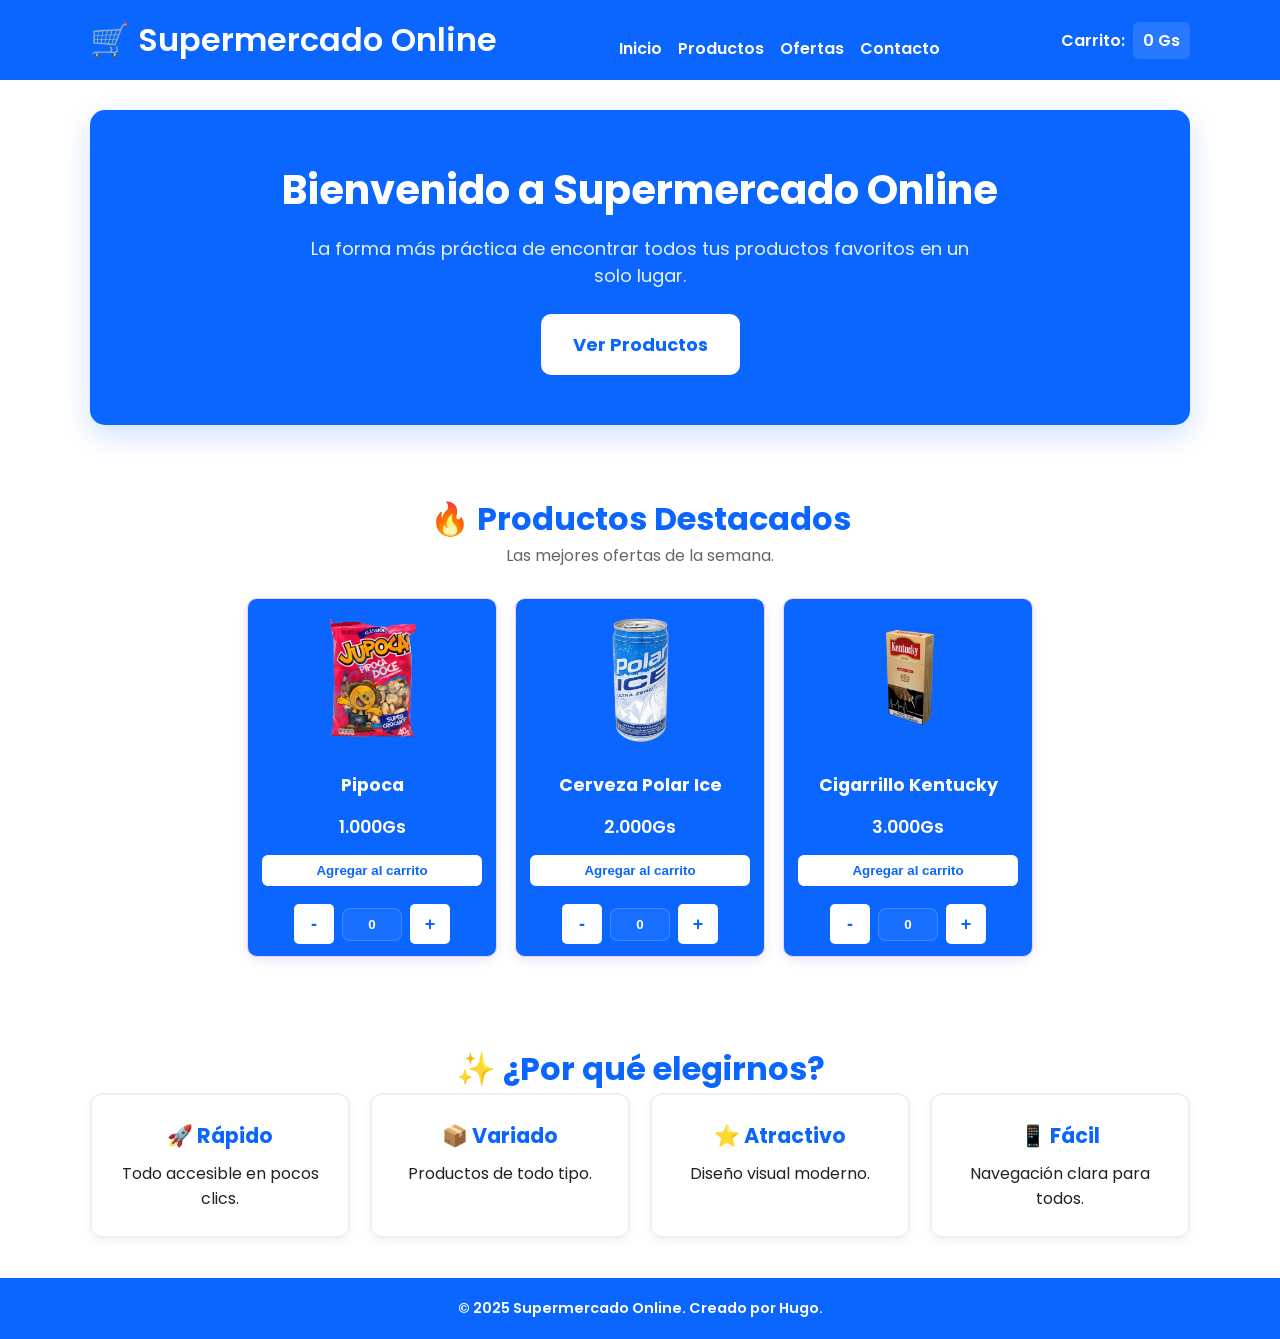
<file: index.html>
<!DOCTYPE html>
<html lang="es">
<head>
    <meta charset="UTF-8" />
    <meta name="viewport" content="width=device-width, initial-scale=1.0" />
    <title>Inicio - Supermercado Online</title>
    <link rel="stylesheet" href="style/main.css" />
    <link href="https://fonts.googleapis.com/css2?family=Poppins:wght@400;600&display=swap" rel="stylesheet">
    <style>
        /* ESTILOS GLOBALES */
        :root { --azul: #0a66ff; --blanco: #ffffff; --gris-oscuro: #222; --verde: #28a745; --rojo: #dc3545; }
        body { background: #ffffff; font-family: 'Poppins', sans-serif; color:#222; padding:0; margin:0; }
        .container { width:95%; max-width:1100px; margin:0 auto; }

        /* HEADER */
        .header { background: var(--azul); color: var(--blanco); }
        .header .container { display:flex; align-items:center; justify-content:space-between; gap:1rem; }
        .nav { display:flex; gap:1rem; align-items:center; }
        .nav a { color: var(--blanco); text-decoration:none; font-weight:600; }
        
        /* CARRITO */
        .cart-summary { color: var(--blanco); font-weight:600; display:flex; gap:.5rem; align-items:center; position:relative; cursor:default; }
        .cart-summary .total { background:rgba(255,255,255,0.12); padding:6px 10px; border-radius:6px; }
        .cart-dropdown {
            position:absolute; right:0; top:calc(100% + 10px); width:340px; max-height:400px; overflow:auto;
            background:#ffffff; color:var(--gris-oscuro); border:2px solid var(--azul); border-radius:10px;
            box-shadow:0 10px 30px rgba(10,102,255,0.12); padding:10px; display:none; z-index:1200;
        }
        .cart-summary.open .cart-dropdown { display:block; }
        .cart-items { list-style:none; margin:0; padding:0; display:flex; flex-direction:column; gap:10px; margin-bottom: 15px; }
        .cart-item { display:flex; gap:10px; align-items:center; }
        .cart-item img { width:56px; height:56px; object-fit:cover; border-radius:8px; border:1px solid #eee; }
        .cart-item .meta { flex:1; }
        .cart-item .meta .name { font-weight:700; color:var(--gris-oscuro); margin-bottom:4px; }
        .cart-item .meta .qty-sub { font-size:13px; color:#444; display:flex; justify-content:space-between; gap:8px; }
        .cart-item .remove { background:transparent; border:none; color:var(--rojo); font-weight:700; cursor:pointer; }
        .cart-footer { margin-top:8px; border-top:1px dashed #ddd; padding-top:12px; display:flex; flex-direction: column; gap:10px; }
        .cart-total-row { display: flex; justify-content: space-between; align-items: center; font-size: 1.1rem; }
        .cart-actions { display: flex; gap: 10px; width: 100%; }
        .cart-actions button { flex: 1; border:none; padding:10px 12px; border-radius:8px; cursor:pointer; font-weight:700; color: #fff; transition: opacity 0.2s; }
        .cart-actions button:hover { opacity: 0.9; }
        #checkout-btn { background-color: var(--verde); }
        #clear-cart { background-color: var(--rojo); }

        /* HERO & HOME */
        .hero-section { padding: 30px 0; text-align: center; }
        .hero-box {
            background: var(--azul); padding: 50px 20px; border-radius: 15px; color: var(--blanco);
            box-shadow: 0 10px 30px rgba(10,102,255,0.2);
        }
        .hero-box h2 { font-size: 2.5rem; margin-bottom: 15px; margin-top:0; }
        .cta-button {
            display: inline-block; background: var(--blanco); padding: 15px 30px; color: var(--azul);
            font-size: 18px; font-weight: 700; border: 2px solid var(--blanco); border-radius: 10px;
            margin-top: 25px; cursor: pointer; transition: 0.2s ease; text-decoration: none;
        }
        .cta-button:hover { transform: scale(1.05); }

        /* PRODUCTOS */
        .section-title { text-align: center; color: var(--azul); margin-top: 40px; font-size: 2rem; }
        .promo-subtitle { text-align: center; color: #666; margin-bottom: 30px; }
        .grid-productos { 
            display:grid; gap:18px; grid-template-columns: repeat(auto-fit, minmax(220px, 250px)); 
            justify-content: center; align-items: stretch; margin-bottom: 40px;
        }
        .producto {
            background: var(--azul) !important; color: var(--blanco) !important; border-radius:10px;
            padding:12px; display:flex; flex-direction:column; align-items:center; gap:8px; height: 100%; box-sizing: border-box;
        }
        .producto img { width: 100%; height: 140px; object-fit: contain; filter: none; margin-bottom: 5px; }
        .producto h3 { color: var(--blanco); margin:0; text-align:center; font-size: 1.1rem; min-height: 42px; display: flex; align-items: center; justify-content: center; }
        .producto p { color: var(--blanco); font-weight:600; font-size: 1.1rem; margin-bottom: 5px; }
        .producto button.add-to-cart {
            margin-top: auto; padding:8px 12px; background: var(--blanco); color: var(--azul);
            border:2px solid var(--azul); border-radius:8px; cursor:pointer; font-weight:700; width: 100%; transition: transform .12s;
        }
        .producto button.add-to-cart:hover { transform: scale(1.06); }
        .producto .controls { margin-top:8px; display:flex; gap:8px; align-items:center; justify-content: center; width: 100%; }
        .qty-btn {
            padding:6px; background-color: #ffffff !important; color: var(--azul) !important; border:2px solid var(--azul);
            border-radius:8px; cursor:pointer; font-weight:700; font-size:18px; width:40px; height:40px; display:inline-flex; align-items:center; justify-content:center;
        }
        .qty-input { width:60px; padding:8px; border-radius:8px; border:1px solid rgba(255,255,255,0.18); text-align:center; background: rgba(255,255,255,0.06); color: var(--blanco); font-weight: bold; }
        input[type=number]::-webkit-outer-spin-button, input[type=number]::-webkit-inner-spin-button { -webkit-appearance: none; margin: 0; }
        input[type=number] { -moz-appearance: textfield; }

        /* BENEFICIOS */
        .benefit-cards { display: grid; grid-template-columns: repeat(auto-fit, minmax(230px, 1fr)); gap: 20px; }
        .card-benefit {
            background: #ffffff; padding: 25px; border-radius: 12px; border: 2px solid #eef2f7;
            box-shadow: 0 4px 10px rgba(0,0,0,0.05); text-align: center; transition: transform 0.2s;
        }
        .card-benefit:hover { transform: translateY(-5px); border-color: var(--azul); }
        .card-benefit h3 { color: var(--azul); margin-bottom: 10px; font-size: 1.3rem; }

        /* FOOTER CORREGIDO */
        .footer { 
            background: var(--azul) !important; /* Forzar fondo azul */
            padding: 20px 0; 
            margin-top: 40px; 
            text-align: center; 
        }
        .footer p { 
            color: var(--blanco) !important; /* Texto blanco */
            margin: 0; 
            font-weight: 600;
        }

        #cart-total.flash { transform: scale(1.04); transition: transform .14s ease; }
        
        /* =========================================
           VERSION MÓVIL (RESPONSIVE)
           ========================================= */
        @media (max-width: 768px) {
            /* 1. HEADER: Que se apile verticalmente */
            .header .container {
                flex-direction: column;
                gap: 15px;
                padding-bottom: 10px;
            }
            
            /* 2. MENÚ: Botones más grandes y centrados */
            .nav {
                flex-wrap: wrap;
                justify-content: center;
                gap: 10px;
                width: 100%;
            }
            .nav a {
                background: rgba(255,255,255,0.1);
                padding: 8px 12px;
                border-radius: 6px;
                font-size: 14px;
            }

            /* 3. CARRITO: Barra completa abajo del menú */
            .cart-summary {
                width: 100%;
                justify-content: center;
                background: rgba(0,0,0,0.1);
                padding: 10px;
                border-radius: 8px;
            }
            /* El dropdown del carrito que no se salga de la pantalla */
            .cart-dropdown {
                width: 90%; 
                left: 5%;   
                right: auto;
            }

            /* 4. GRILLA DE PRODUCTOS: 2 columnas en celular */
            .grid-productos {
                grid-template-columns: repeat(2, 1fr); 
                gap: 10px;
            }

            /* 5. AJUSTES DE TARJETA PEQUEÑA */
            .producto {
                padding: 10px;
            }
            .producto h3 {
                font-size: 0.9rem; 
                min-height: 35px;
            }
            .producto img {
                height: 100px; 
            }
            /* Botón agregar más compacto */
            .producto button.add-to-cart {
                padding: 6px;
                font-size: 12px;
            }
            /* Controles + y - más compactos */
            .qty-btn {
                width: 30px;
                height: 30px;
                font-size: 14px;
            }
            .qty-input {
                width: 40px;
                padding: 4px;
                font-size: 14px;
            }
        }
    </style>
</head>
<body>

<header class="header">
    <div class="container">
        <h1 class="logo">🛒 Supermercado Online</h1>
        <nav class="nav">
            <a href="index.html">Inicio</a>
            <a href="productos.html">Productos</a>
            <a href="ofertas.html">Ofertas</a>
            <a href="https://wa.me/595972100367" target="_blank">Contacto</a>
        </nav>
        <div class="cart-summary" id="cart-summary">
            <span>Carrito:</span>
            <span class="total" id="cart-total">0 Gs</span>
            <div class="cart-dropdown" id="cart-dropdown">
                <ul class="cart-items" id="cart-items"></ul>
                <div class="cart-footer">
                    <div class="cart-total-row"><span>Total:</span><strong id="cart-total-final">0 Gs</strong></div>
                    <div class="cart-actions">
                        <button id="clear-cart">Vaciar</button>
                        <button id="checkout-btn">Pagar</button>
                    </div>
                </div>
            </div>
        </div>
    </div>
</header>

<section class="hero-section">
    <div class="container">
        <div class="hero-box">
            <h2>Bienvenido a Supermercado Online</h2>
            <p style="font-size:18px; max-width:700px; margin:auto; opacity: 0.9;">
                La forma más práctica de encontrar todos tus productos favoritos en un solo lugar.
            </p>
            <a href="productos.html" class="cta-button">Ver Productos</a>
        </div>
    </div>
</section>

<section class="promo-section">
    <div class="container">
        <h2 class="section-title">🔥 Productos Destacados</h2>
        <p class="promo-subtitle">Las mejores ofertas de la semana.</p>
        <div class="grid-productos">
            <div class="producto" data-price="1000">
                <img src="assets/img/pipoca.png" alt="Pipoca">
                <h3>Pipoca</h3>
                <p>1.000Gs</p>
                <button class="add-to-cart">Agregar al carrito</button>
                <div class="controls">
                    <button class="qty-btn minus">-</button>
                    <input class="qty-input" type="number" min="0" value="0" />
                    <button class="qty-btn plus">+</button>
                </div>
            </div>
            <div class="producto" data-price="2000">
                <img src="assets/img/polar.png" alt="Cerveza Polar Ice">
                <h3>Cerveza Polar Ice</h3>
                <p>2.000Gs</p>
                <button class="add-to-cart">Agregar al carrito</button>
                <div class="controls">
                    <button class="qty-btn minus">-</button>
                    <input class="qty-input" type="number" min="0" value="0" />
                    <button class="qty-btn plus">+</button>
                </div>
            </div>
            <div class="producto" data-price="3000">
                <img src="assets/img/kentucky.png" alt="Cigarrillo Kentucky">
                <h3>Cigarrillo Kentucky</h3>
                <p>3.000Gs</p>
                <button class="add-to-cart">Agregar al carrito</button>
                <div class="controls">
                    <button class="qty-btn minus">-</button>
                    <input class="qty-input" type="number" min="0" value="0" />
                    <button class="qty-btn plus">+</button>
                </div>
            </div>
        </div>
    </div>
</section>

<section class="benefits-section">
    <div class="container">
        <h2 class="section-title">✨ ¿Por qué elegirnos?</h2>
        <div class="benefit-cards">
            <div class="card-benefit"><h3>🚀 Rápido</h3><p>Todo accesible en pocos clics.</p></div>
            <div class="card-benefit"><h3>📦 Variado</h3><p>Productos de todo tipo.</p></div>
            <div class="card-benefit"><h3>⭐ Atractivo</h3><p>Diseño visual moderno.</p></div>
            <div class="card-benefit"><h3>📱 Fácil</h3><p>Navegación clara para todos.</p></div>
        </div>
    </div>
</section>

<footer class="footer">
    <div class="container">
        <p>&copy; 2025 Supermercado Online. Creado por Hugo.</p>
    </div>
</footer>

<script>
document.addEventListener('DOMContentLoaded', () => {
    const productos = Array.from(document.querySelectorAll('.producto'));
    const cartTotalEl = document.getElementById('cart-total');
    const cartSummary = document.getElementById('cart-summary');
    const cartDropdown = document.getElementById('cart-dropdown');
    const cartItemsEl = document.getElementById('cart-items');
    const cartTotalFinal = document.getElementById('cart-total-final');
    const clearBtn = document.getElementById('clear-cart');
    const checkoutBtn = document.getElementById('checkout-btn');

    let cart = JSON.parse(localStorage.getItem('supermercado_cart')) || {};

    function formatGs(n){ try { return n.toLocaleString('de-DE') + ' Gs'; } catch (e) { return n + ' Gs'; } }
    function escapeHtml(s){ return String(s).replace(/[&<>"']/g, function(m){ return ({'&':'&amp;','<':'&lt;','>':'&gt;','"':'&quot;',"'":'&#39;'})[m]; }); }

    function saveCartToStorage() { localStorage.setItem('supermercado_cart', JSON.stringify(cart)); }

    function updateCartTotal(animate = true){
        let total = 0;
        Object.values(cart).forEach(it => total += it.price * it.qty);
        cartTotalEl.textContent = formatGs(total);
        if(cartTotalFinal) cartTotalFinal.textContent = formatGs(total);
        if(animate) { cartTotalEl.classList.add('flash'); setTimeout(()=> cartTotalEl.classList.remove('flash'), 220); }
        renderCartDropdown();
        saveCartToStorage();
    }

    function renderCartDropdown(){
        cartItemsEl.innerHTML = '';
        const keys = Object.keys(cart);
        if (keys.length === 0) { cartItemsEl.innerHTML = '<li style="padding:12px;text-align:center;color:#666">El carrito está vacío</li>'; return; }
        keys.forEach(key => {
            const it = cart[key];
            const li = document.createElement('li');
            li.className = 'cart-item';
            li.innerHTML = `<img src="${it.img}" alt="${escapeHtml(it.name)}"/><div class="meta"><div class="name">${escapeHtml(it.name)}</div><div class="qty-sub"><span>x ${it.qty}</span><span>${formatGs(it.price * it.qty)}</span></div></div><button class="remove" data-key="${key}" title="Quitar">✕</button>`;
            cartItemsEl.appendChild(li);
        });
        cartItemsEl.querySelectorAll('.remove').forEach(btn => {
            btn.addEventListener('click', (e) => { delete cart[btn.getAttribute('data-key')]; updateCartTotal(true); });
        });
    }

    productos.forEach((p) => {
        const minus = p.querySelector('.qty-btn.minus');
        const plus = p.querySelector('.qty-btn.plus');
        const input = p.querySelector('.qty-input');
        const addBtn = p.querySelector('.add-to-cart');
        const price = Number(p.getAttribute('data-price')) || 0;
        const name = (p.querySelector('h3') || { textContent: 'Producto' }).textContent.trim();
        const img = (p.querySelector('img') || {}).src || '';
        const productKey = name.replace(/\s+/g, '');

        input.value = 0;
        minus.addEventListener('click', () => { input.value = Math.max(0, Number(input.value) - 1); });
        plus.addEventListener('click', () => { input.value = Math.max(0, Number(input.value) + 1); });
        input.addEventListener('input', () => { let v = parseInt(input.value, 10); if (isNaN(v) || v < 0) v = 0; input.value = v; });

        addBtn.addEventListener('click', () => {
            const qty = Math.max(0, parseInt(input.value, 10) || 0);
            if (qty <= 0) return;
            if (!cart[productKey]) { cart[productKey] = { qty: qty, name: name, price: price, img: img }; } 
            else { cart[productKey].qty += qty; }
            input.value = 0;
            try { p.animate([{ transform: 'scale(1)' }, { transform: 'scale(1.03)' }, { transform: 'scale(1)' }], { duration: 220 }); } catch(e){}
            updateCartTotal(true);
            cartSummary.classList.add('open'); cartDropdown.setAttribute('aria-hidden', 'false');
            setTimeout(()=> { cartSummary.classList.remove('open'); cartDropdown.setAttribute('aria-hidden', 'true'); }, 2200);
        });
    });

    cartSummary.addEventListener('mouseenter', () => { cartSummary.classList.add('open'); cartDropdown.setAttribute('aria-hidden', 'false'); });
    cartSummary.addEventListener('mouseleave', () => { cartSummary.classList.remove('open'); cartDropdown.setAttribute('aria-hidden', 'true'); });
    cartSummary.addEventListener('click', (e) => { if (e.target.closest('.cart-dropdown')) return; const isOpen = cartSummary.classList.contains('open'); if (isOpen) { cartSummary.classList.remove('open'); cartDropdown.setAttribute('aria-hidden', 'true'); } else { cartSummary.classList.add('open'); cartDropdown.setAttribute('aria-hidden', 'false'); } });

    if(clearBtn) { clearBtn.addEventListener('click', () => { if (Object.keys(cart).length === 0) return; if(confirm('¿Seguro que deseas vaciar el carrito?')) { cart = {}; saveCartToStorage(); updateCartTotal(true); } }); }
    if(checkoutBtn) {
        checkoutBtn.addEventListener('click', () => {
            if (Object.keys(cart).length === 0) { alert("Tu carrito está vacío."); return; }
            let mensaje = "Hola! Quiero realizar el siguiente pedido:%0A%0A";
            let totalPedido = 0;
            Object.values(cart).forEach(item => { const subtotal = item.price * item.qty; mensaje += `- ${item.name} (x${item.qty}): ${subtotal.toLocaleString('de-DE')} Gs%0A`; totalPedido += subtotal; });
            mensaje += `%0A*TOTAL: ${totalPedido.toLocaleString('de-DE')} Gs*`;
            window.open(`https://wa.me/595972100367?text=${mensaje}`, '_blank');
        });
    }
    updateCartTotal(false);
});
</script>
</body>
</html>
</file>
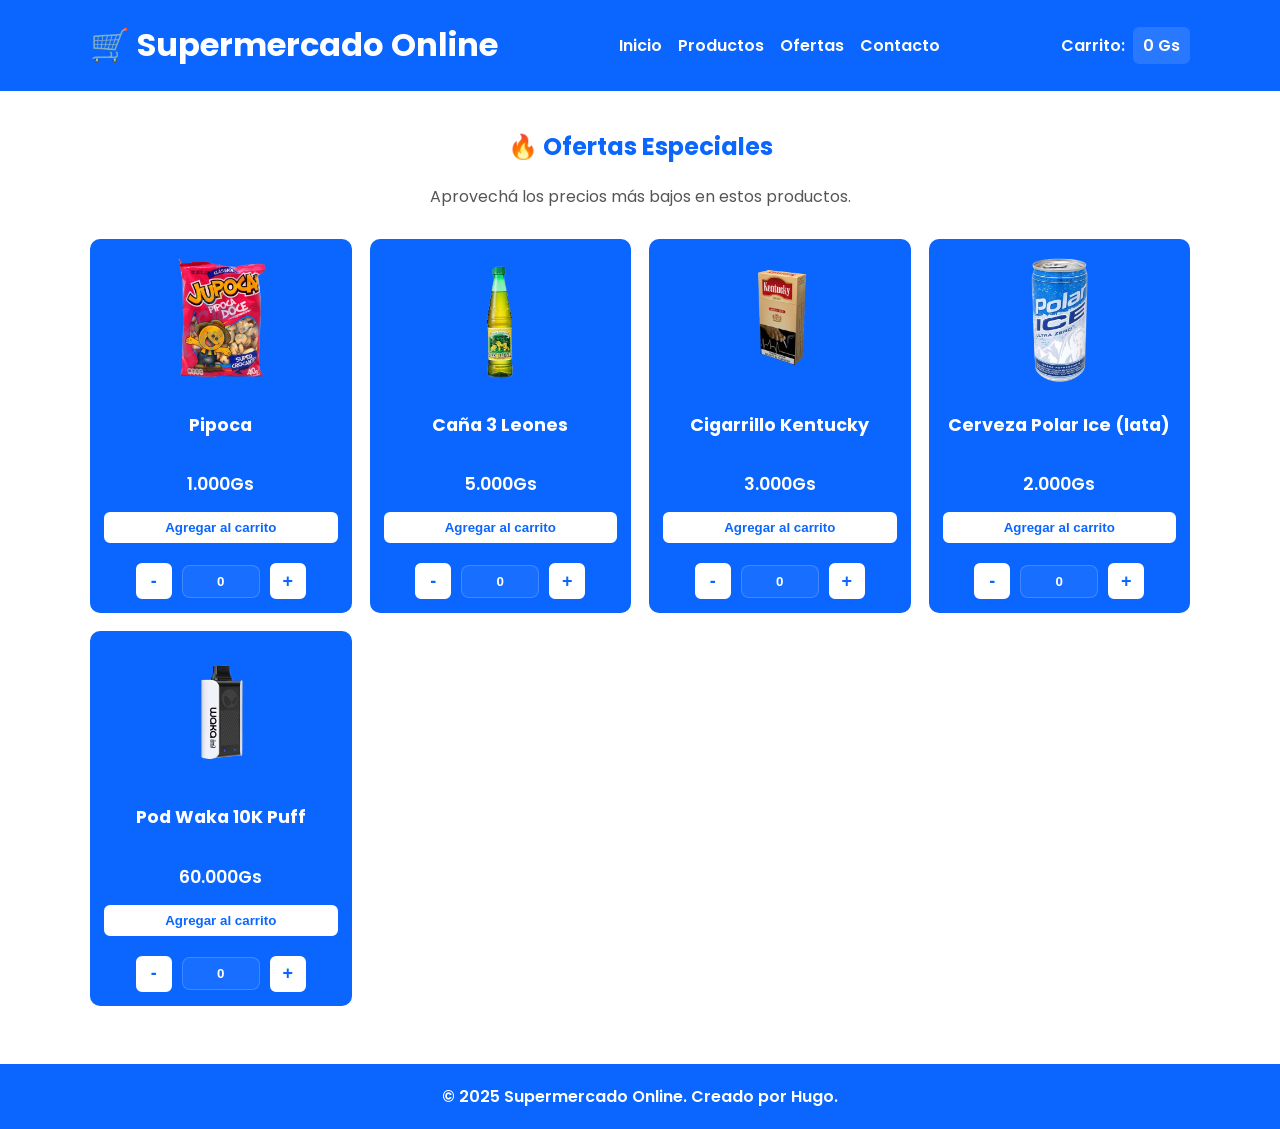
<file: ofertas.html>
<!DOCTYPE html>
<html lang="es">
<head>
    <meta charset="UTF-8" />
    <meta name="viewport" content="width=device-width, initial-scale=1.0" />
    <title>Ofertas - Supermercado Online</title>
    <link href="https://fonts.googleapis.com/css2?family=Poppins:wght@400;600&display=swap" rel="stylesheet">
    <style>
        /* ESTILOS GLOBALES IDENTICOS */
        :root { --azul: #0a66ff; --blanco: #ffffff; --gris-oscuro: #222; --verde: #28a745; --rojo: #dc3545; }
        body { background: #ffffff; font-family: 'Poppins', sans-serif; color:#222; padding:0; margin:0; }
        .container { width:95%; max-width:1100px; margin:0 auto; }
        .header { background: var(--azul); color: var(--blanco); }
        .header .container { display:flex; align-items:center; justify-content:space-between; gap:1rem; }
        .nav { display:flex; gap:1rem; align-items:center; }
        .nav a { color: var(--blanco); text-decoration:none; font-weight:600; }
        
        .cart-summary { color: var(--blanco); font-weight:600; display:flex; gap:.5rem; align-items:center; position:relative; cursor:default; }
        .cart-summary .total { background:rgba(255,255,255,0.12); padding:6px 10px; border-radius:6px; }
        .cart-dropdown {
            position:absolute; right:0; top:calc(100% + 10px); width:340px; max-height:400px; overflow:auto;
            background:#ffffff; color:var(--gris-oscuro); border:2px solid var(--azul); border-radius:10px;
            box-shadow:0 10px 30px rgba(10,102,255,0.12); padding:10px; display:none; z-index:1200;
        }
        .cart-summary.open .cart-dropdown { display:block; }
        .cart-items { list-style:none; margin:0; padding:0; display:flex; flex-direction:column; gap:10px; margin-bottom: 15px; }
        .cart-item { display:flex; gap:10px; align-items:center; }
        .cart-item img { width:56px; height:56px; object-fit:cover; border-radius:8px; border:1px solid #eee; }
        .cart-item .meta { flex:1; }
        .cart-item .meta .name { font-weight:700; color:var(--gris-oscuro); margin-bottom:4px; }
        .cart-item .meta .qty-sub { font-size:13px; color:#444; display:flex; justify-content:space-between; gap:8px; }
        .cart-item .remove { background:transparent; border:none; color:var(--rojo); font-weight:700; cursor:pointer; }
        .cart-footer { margin-top:8px; border-top:1px dashed #ddd; padding-top:12px; display:flex; flex-direction: column; gap:10px; }
        .cart-total-row { display: flex; justify-content: space-between; align-items: center; font-size: 1.1rem; }
        .cart-actions { display: flex; gap: 10px; width: 100%; }
        .cart-actions button { flex: 1; border:none; padding:10px 12px; border-radius:8px; cursor:pointer; font-weight:700; color: #fff; transition: opacity 0.2s; }
        .cart-actions button:hover { opacity: 0.9; }
        #checkout-btn { background-color: var(--verde); }
        #clear-cart { background-color: var(--rojo); }

        .hero { background: transparent; padding: 18px 0; }
        .grid-productos { 
            display:grid; gap:18px; grid-template-columns: repeat(auto-fill, minmax(220px, 1fr)); 
            align-items: stretch; 
        }
        .producto {
            background: var(--azul) !important; color: var(--blanco) !important; border-radius:10px;
            padding:12px; display:flex; flex-direction:column; align-items:center; gap:8px; height: 100%; box-sizing: border-box;
        }
        .producto img { width: 100%; height: 140px; object-fit: contain; filter: none; margin-bottom: 5px; }
        .hero h2 { color: var(--azul); }
        .producto h3 { color: var(--blanco); margin:0; text-align:center; font-size: 1.1rem; min-height: 42px; display: flex; align-items: center; justify-content: center; }
        .producto p { color: var(--blanco); font-weight:600; font-size: 1.1rem; margin-bottom: 5px; }
        .producto button.add-to-cart {
            margin-top: auto; padding:8px 12px; background: var(--blanco); color: var(--azul);
            border:2px solid var(--azul); border-radius:8px; cursor:pointer; font-weight:700; width: 100%; transition: transform .12s;
        }
        .producto button.add-to-cart:hover { transform: scale(1.06); }
        .producto .controls { margin-top:8px; display:flex; gap:8px; align-items:center; justify-content: center; width: 100%; }
        .qty-btn {
            padding:6px; background-color: #ffffff !important; color: var(--azul) !important; border:2px solid var(--azul);
            border-radius:8px; cursor:pointer; font-weight:700; font-size:18px; width:40px; height:40px; display:inline-flex; align-items:center; justify-content:center;
        }
        .qty-input { width:60px; padding:8px; border-radius:8px; border:1px solid rgba(255,255,255,0.18); text-align:center; background: rgba(255,255,255,0.06); color: var(--blanco); font-weight: bold; }
        input[type=number]::-webkit-outer-spin-button, input[type=number]::-webkit-inner-spin-button { -webkit-appearance: none; margin: 0; }
        input[type=number] { -moz-appearance: textfield; }
        
        /* FOOTER CORREGIDO */
        .footer { 
            background: var(--azul) !important; /* Forzar fondo azul */
            padding: 20px 0; 
            margin-top: 40px; 
            text-align: center; 
        }
        .footer p { 
            color: var(--blanco) !important; /* Texto blanco */
            margin: 0; 
            font-weight: 600;
        }
        #cart-total.flash { transform: scale(1.04); transition: transform .14s ease; }
        
        /* =========================================
           VERSION MÓVIL (RESPONSIVE)
           ========================================= */
        @media (max-width: 768px) {
            /* 1. HEADER: Que se apile verticalmente */
            .header .container {
                flex-direction: column;
                gap: 15px;
                padding-bottom: 10px;
            }
            
            /* 2. MENÚ: Botones más grandes y centrados */
            .nav {
                flex-wrap: wrap;
                justify-content: center;
                gap: 10px;
                width: 100%;
            }
            .nav a {
                background: rgba(255,255,255,0.1);
                padding: 8px 12px;
                border-radius: 6px;
                font-size: 14px;
            }

            /* 3. CARRITO: Barra completa abajo del menú */
            .cart-summary {
                width: 100%;
                justify-content: center;
                background: rgba(0,0,0,0.1);
                padding: 10px;
                border-radius: 8px;
            }
            /* El dropdown del carrito que no se salga de la pantalla */
            .cart-dropdown {
                width: 90%; 
                left: 5%;   
                right: auto;
            }

            /* 4. GRILLA DE PRODUCTOS: 2 columnas en celular */
            .grid-productos {
                grid-template-columns: repeat(2, 1fr); 
                gap: 10px;
            }

            /* 5. AJUSTES DE TARJETA PEQUEÑA */
            .producto {
                padding: 10px;
            }
            .producto h3 {
                font-size: 0.9rem; 
                min-height: 35px;
            }
            .producto img {
                height: 100px; 
            }
            /* Botón agregar más compacto */
            .producto button.add-to-cart {
                padding: 6px;
                font-size: 12px;
            }
            /* Controles + y - más compactos */
            .qty-btn {
                width: 30px;
                height: 30px;
                font-size: 14px;
            }
            .qty-input {
                width: 40px;
                padding: 4px;
                font-size: 14px;
            }
        }
    </style>
</head>
<body>

<header class="header">
    <div class="container">
        <h1 class="logo">🛒 Supermercado Online</h1>
        <nav class="nav">
            <a href="index.html">Inicio</a>
            <a href="productos.html">Productos</a>
            <a href="ofertas.html">Ofertas</a>
            <a href="https://wa.me/595972100367" target="_blank">Contacto</a>
        </nav>
        <div class="cart-summary" id="cart-summary">
            <span>Carrito:</span>
            <span class="total" id="cart-total">0 Gs</span>
            <div class="cart-dropdown" id="cart-dropdown">
                <ul class="cart-items" id="cart-items"></ul>
                <div class="cart-footer">
                    <div class="cart-total-row"><span>Total:</span><strong id="cart-total-final">0 Gs</strong></div>
                    <div class="cart-actions">
                        <button id="clear-cart">Vaciar</button>
                        <button id="checkout-btn">Pagar</button>
                    </div>
                </div>
            </div>
        </div>
    </div>
</header>

<section class="hero">
    <div class="container">
        <h2 style="text-align:center;">🔥 Ofertas Especiales</h2>
        <p style="text-align:center; margin-bottom:30px; color:#555;">Aprovechá los precios más bajos en estos productos.</p>

        <div class="grid-productos">

            <div class="producto" data-price="1000">
                <img src="assets/img/pipoca.png" alt="Pipoca">
                <h3>Pipoca</h3>
                <p>1.000Gs</p>
                <button class="add-to-cart">Agregar al carrito</button>
                <div class="controls"><button class="qty-btn minus">-</button><input class="qty-input" type="number" min="0" value="0"/><button class="qty-btn plus">+</button></div>
            </div>

            <div class="producto" data-price="5000">
                <img src="assets/img/3leones.png" alt="Caña 3 Leones">
                <h3>Caña 3 Leones</h3>
                <p>5.000Gs</p>
                <button class="add-to-cart">Agregar al carrito</button>
                <div class="controls"><button class="qty-btn minus">-</button><input class="qty-input" type="number" min="0" value="0"/><button class="qty-btn plus">+</button></div>
            </div>

            <div class="producto" data-price="3000">
                <img src="assets/img/kentucky.png" alt="Cigarrillo Kentucky">
                <h3>Cigarrillo Kentucky</h3>
                <p>3.000Gs</p>
                <button class="add-to-cart">Agregar al carrito</button>
                <div class="controls"><button class="qty-btn minus">-</button><input class="qty-input" type="number" min="0" value="0"/><button class="qty-btn plus">+</button></div>
            </div>

            <div class="producto" data-price="2000">
                <img src="assets/img/polar.png" alt="Cerveza Polar Ice">
                <h3>Cerveza Polar Ice (lata)</h3>
                <p>2.000Gs</p>
                <button class="add-to-cart">Agregar al carrito</button>
                <div class="controls"><button class="qty-btn minus">-</button><input class="qty-input" type="number" min="0" value="0"/><button class="qty-btn plus">+</button></div>
            </div>

            <div class="producto" data-price="60000">
                <img src="assets/img/waka10k.png" alt="Waka 10.000 Puff">
                <h3>Pod Waka 10K Puff</h3>
                <p>60.000Gs</p>
                <button class="add-to-cart">Agregar al carrito</button>
                <div class="controls"><button class="qty-btn minus">-</button><input class="qty-input" type="number" min="0" value="0"/><button class="qty-btn plus">+</button></div>
            </div>

        </div>
    </div>
</section>

<footer class="footer">
    <div class="container">
        <p>&copy; 2025 Supermercado Online. Creado por Hugo.</p>
    </div>
</footer>

<script>
    document.addEventListener('DOMContentLoaded', () => {
        const productos = Array.from(document.querySelectorAll('.producto'));
        const cartTotalEl = document.getElementById('cart-total');
        const cartSummary = document.getElementById('cart-summary');
        const cartDropdown = document.getElementById('cart-dropdown');
        const cartItemsEl = document.getElementById('cart-items');
        const cartTotalFinal = document.getElementById('cart-total-final');
        const clearBtn = document.getElementById('clear-cart');
        const checkoutBtn = document.getElementById('checkout-btn');
    
        let cart = JSON.parse(localStorage.getItem('supermercado_cart')) || {};
    
        function formatGs(n){ try { return n.toLocaleString('de-DE') + ' Gs'; } catch (e) { return n + ' Gs'; } }
        function escapeHtml(s){ return String(s).replace(/[&<>"']/g, function(m){ return ({'&':'&amp;','<':'&lt;','>':'&gt;','"':'&quot;',"'":'&#39;'})[m]; }); }
    
        function saveCartToStorage() { localStorage.setItem('supermercado_cart', JSON.stringify(cart)); }
    
        function updateCartTotal(animate = true){
            let total = 0;
            Object.values(cart).forEach(it => total += it.price * it.qty);
            cartTotalEl.textContent = formatGs(total);
            if(cartTotalFinal) cartTotalFinal.textContent = formatGs(total);
            if(animate) { cartTotalEl.classList.add('flash'); setTimeout(()=> cartTotalEl.classList.remove('flash'), 220); }
            renderCartDropdown();
            saveCartToStorage();
        }
    
        function renderCartDropdown(){
            cartItemsEl.innerHTML = '';
            const keys = Object.keys(cart);
            if (keys.length === 0) { cartItemsEl.innerHTML = '<li style="padding:12px;text-align:center;color:#666">El carrito está vacío</li>'; return; }
            keys.forEach(key => {
                const it = cart[key];
                const li = document.createElement('li');
                li.className = 'cart-item';
                li.innerHTML = `<img src="${it.img}" alt="${escapeHtml(it.name)}"/><div class="meta"><div class="name">${escapeHtml(it.name)}</div><div class="qty-sub"><span>x ${it.qty}</span><span>${formatGs(it.price * it.qty)}</span></div></div><button class="remove" data-key="${key}" title="Quitar">✕</button>`;
                cartItemsEl.appendChild(li);
            });
            cartItemsEl.querySelectorAll('.remove').forEach(btn => {
                btn.addEventListener('click', (e) => { delete cart[btn.getAttribute('data-key')]; updateCartTotal(true); });
            });
        }
    
        productos.forEach((p) => {
            const minus = p.querySelector('.qty-btn.minus');
            const plus = p.querySelector('.qty-btn.plus');
            const input = p.querySelector('.qty-input');
            const addBtn = p.querySelector('.add-to-cart');
            const price = Number(p.getAttribute('data-price')) || 0;
            const name = (p.querySelector('h3') || { textContent: 'Producto' }).textContent.trim();
            const img = (p.querySelector('img') || {}).src || '';
            const productKey = name.replace(/\s+/g, '');
    
            input.value = 0;
            minus.addEventListener('click', () => { input.value = Math.max(0, Number(input.value) - 1); });
            plus.addEventListener('click', () => { input.value = Math.max(0, Number(input.value) + 1); });
            input.addEventListener('input', () => { let v = parseInt(input.value, 10); if (isNaN(v) || v < 0) v = 0; input.value = v; });
    
            addBtn.addEventListener('click', () => {
                const qty = Math.max(0, parseInt(input.value, 10) || 0);
                if (qty <= 0) return;
                if (!cart[productKey]) { cart[productKey] = { qty: qty, name: name, price: price, img: img }; } 
                else { cart[productKey].qty += qty; }
                input.value = 0;
                try { p.animate([{ transform: 'scale(1)' }, { transform: 'scale(1.03)' }, { transform: 'scale(1)' }], { duration: 220 }); } catch(e){}
                updateCartTotal(true);
                cartSummary.classList.add('open'); cartDropdown.setAttribute('aria-hidden', 'false');
                setTimeout(()=> { cartSummary.classList.remove('open'); cartDropdown.setAttribute('aria-hidden', 'true'); }, 2200);
            });
        });
    
        cartSummary.addEventListener('mouseenter', () => { cartSummary.classList.add('open'); cartDropdown.setAttribute('aria-hidden', 'false'); });
        cartSummary.addEventListener('mouseleave', () => { cartSummary.classList.remove('open'); cartDropdown.setAttribute('aria-hidden', 'true'); });
        cartSummary.addEventListener('click', (e) => { if (e.target.closest('.cart-dropdown')) return; const isOpen = cartSummary.classList.contains('open'); if (isOpen) { cartSummary.classList.remove('open'); cartDropdown.setAttribute('aria-hidden', 'true'); } else { cartSummary.classList.add('open'); cartDropdown.setAttribute('aria-hidden', 'false'); } });
    
        if(clearBtn) { clearBtn.addEventListener('click', () => { if (Object.keys(cart).length === 0) return; if(confirm('¿Seguro que deseas vaciar el carrito?')) { cart = {}; saveCartToStorage(); updateCartTotal(true); } }); }
        if(checkoutBtn) {
            checkoutBtn.addEventListener('click', () => {
                if (Object.keys(cart).length === 0) { alert("Tu carrito está vacío."); return; }
                let mensaje = "Hola! Quiero realizar el siguiente pedido:%0A%0A";
                let totalPedido = 0;
                Object.values(cart).forEach(item => { const subtotal = item.price * item.qty; mensaje += `- ${item.name} (x${item.qty}): ${subtotal.toLocaleString('de-DE')} Gs%0A`; totalPedido += subtotal; });
                mensaje += `%0A*TOTAL: ${totalPedido.toLocaleString('de-DE')} Gs*`;
                window.open(`https://wa.me/595972100367?text=${mensaje}`, '_blank');
            });
        }
        updateCartTotal(false);
    });
</script>
</body>
</html>
</file>
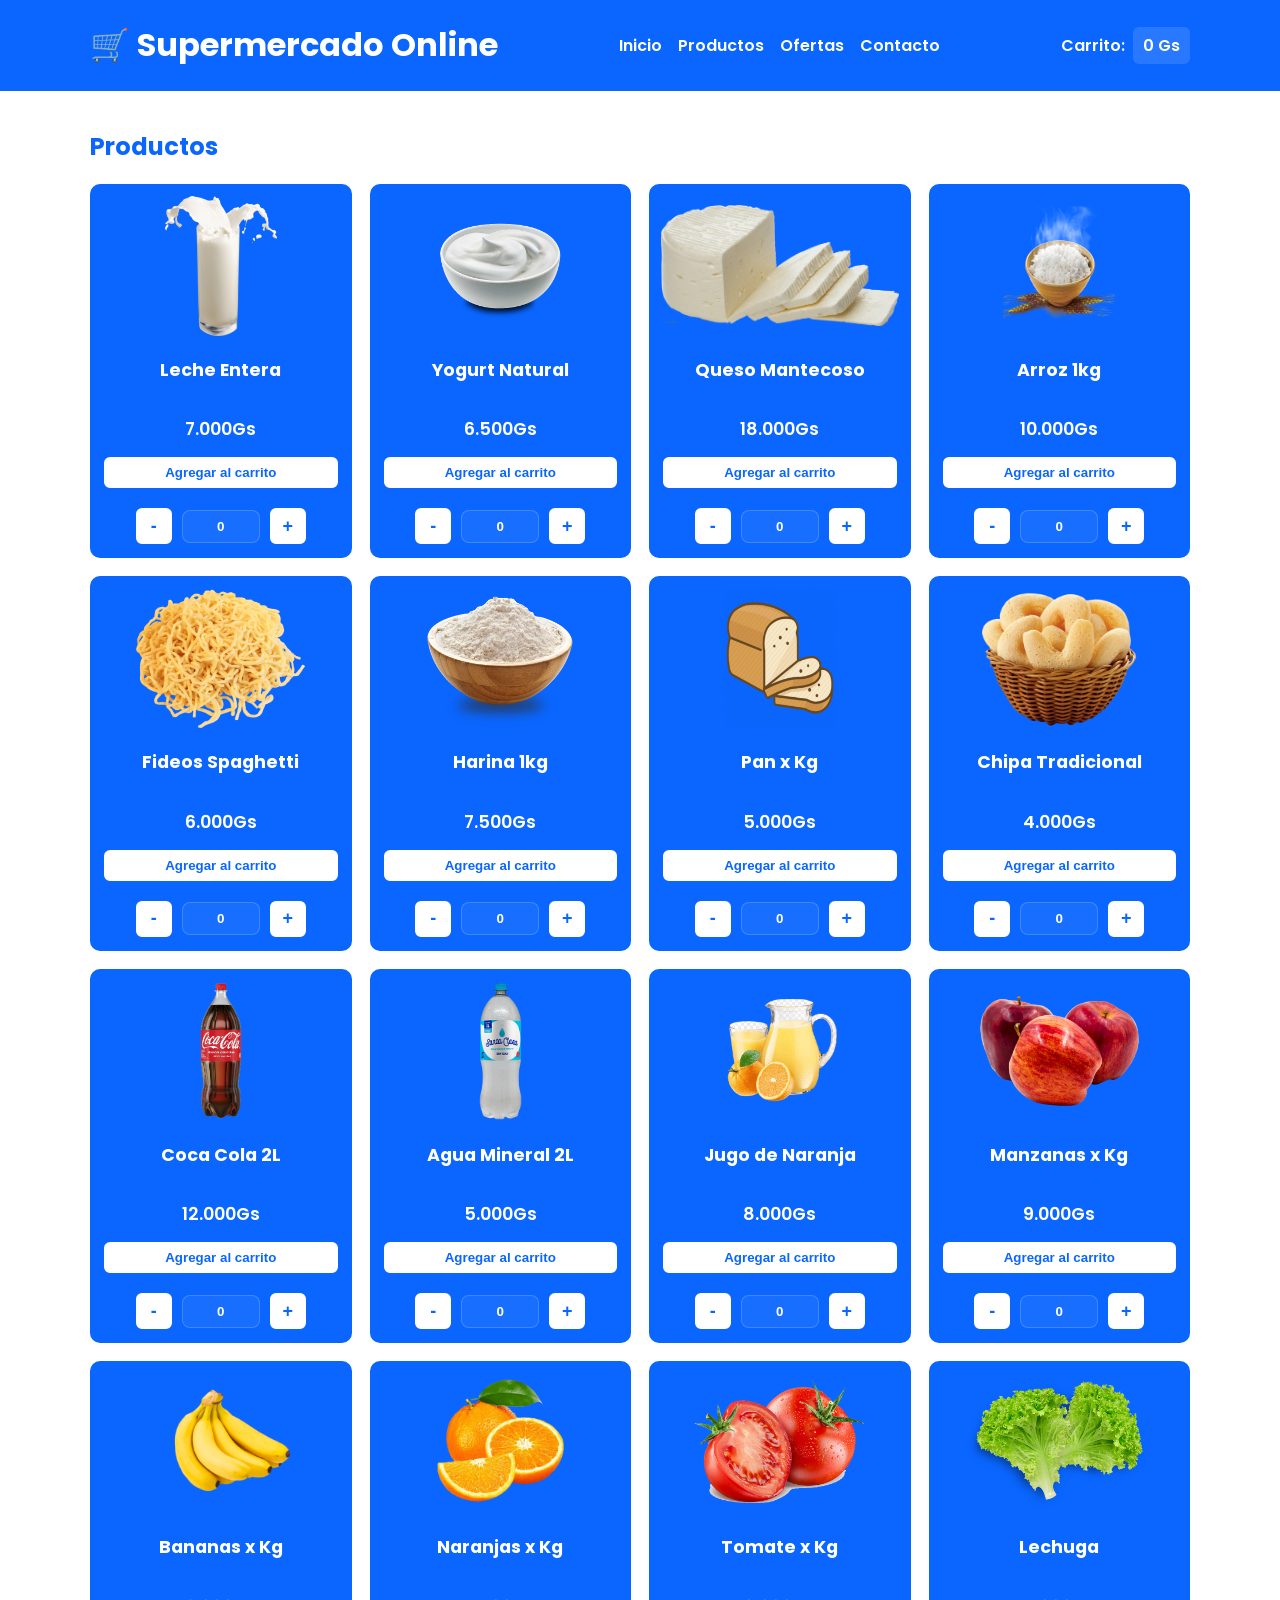
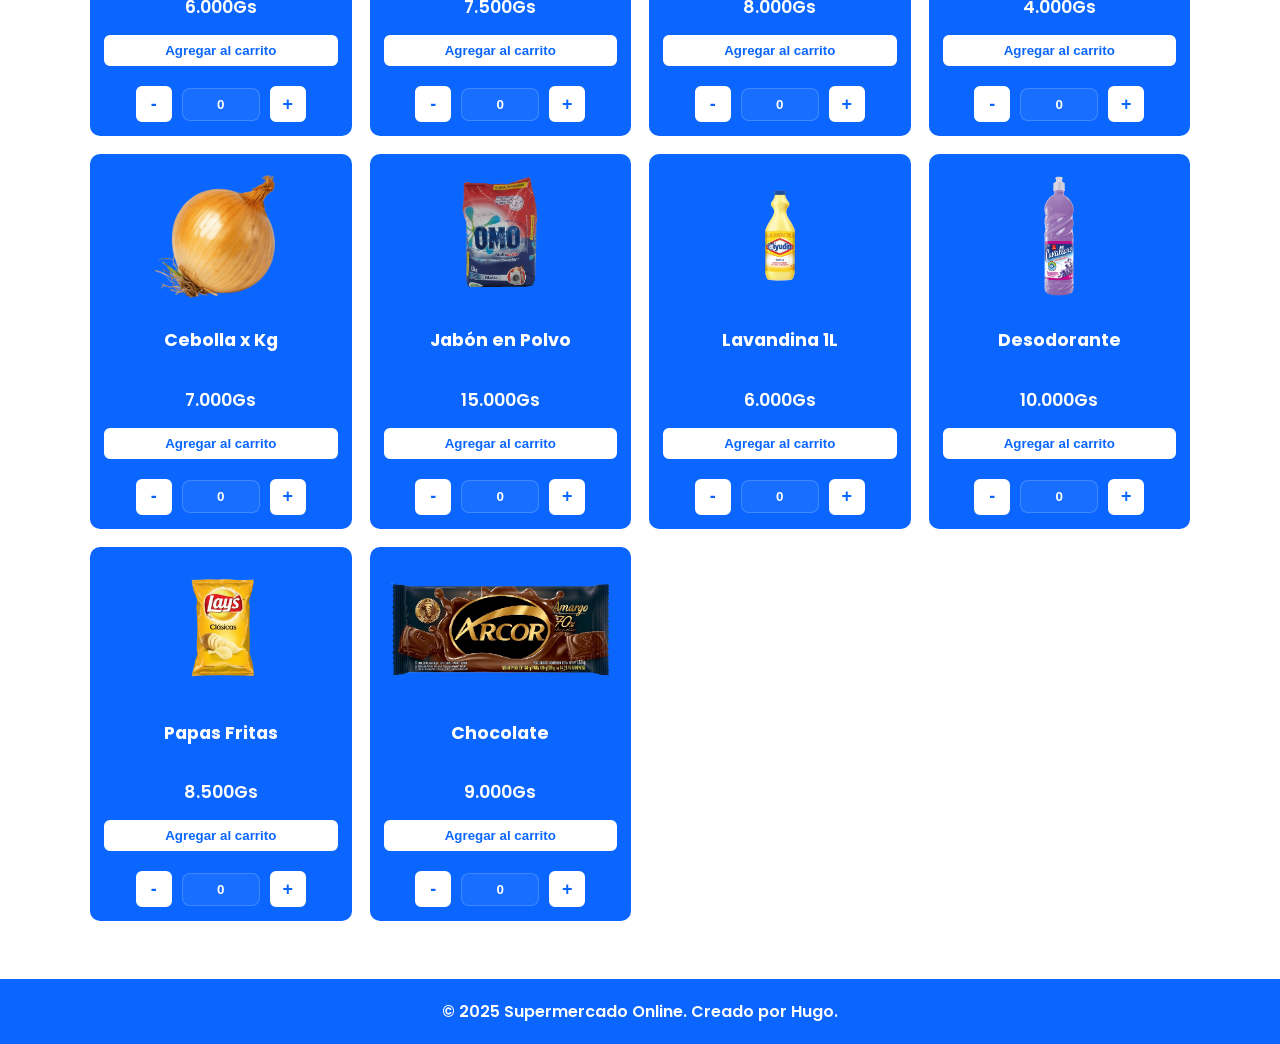
<file: productos.html>
<!DOCTYPE html>
<html lang="es">
<head>
    <meta charset="UTF-8" />
    <meta name="viewport" content="width=device-width, initial-scale=1.0" />
    <title>Productos - Supermercado Online</title>
    <link href="https://fonts.googleapis.com/css2?family=Poppins:wght@400;600&display=swap" rel="stylesheet">
    <style>
        /* ESTILOS GLOBALES IDENTICOS */
        :root { --azul: #0a66ff; --blanco: #ffffff; --gris-oscuro: #222; --verde: #28a745; --rojo: #dc3545; }
        body { background: #ffffff; font-family: 'Poppins', sans-serif; color:#222; padding:0; margin:0; }
        .container { width:95%; max-width:1100px; margin:0 auto; }
        .header { background: var(--azul); color: var(--blanco); }
        .header .container { display:flex; align-items:center; justify-content:space-between; gap:1rem; }
        .nav { display:flex; gap:1rem; align-items:center; }
        .nav a { color: var(--blanco); text-decoration:none; font-weight:600; }
        
        .cart-summary { color: var(--blanco); font-weight:600; display:flex; gap:.5rem; align-items:center; position:relative; cursor:default; }
        .cart-summary .total { background:rgba(255,255,255,0.12); padding:6px 10px; border-radius:6px; }
        .cart-dropdown {
            position:absolute; right:0; top:calc(100% + 10px); width:340px; max-height:400px; overflow:auto;
            background:#ffffff; color:var(--gris-oscuro); border:2px solid var(--azul); border-radius:10px;
            box-shadow:0 10px 30px rgba(10,102,255,0.12); padding:10px; display:none; z-index:1200;
        }
        .cart-summary.open .cart-dropdown { display:block; }
        .cart-items { list-style:none; margin:0; padding:0; display:flex; flex-direction:column; gap:10px; margin-bottom: 15px; }
        .cart-item { display:flex; gap:10px; align-items:center; }
        .cart-item img { width:56px; height:56px; object-fit:cover; border-radius:8px; border:1px solid #eee; }
        .cart-item .meta { flex:1; }
        .cart-item .meta .name { font-weight:700; color:var(--gris-oscuro); margin-bottom:4px; }
        .cart-item .meta .qty-sub { font-size:13px; color:#444; display:flex; justify-content:space-between; gap:8px; }
        .cart-item .remove { background:transparent; border:none; color:var(--rojo); font-weight:700; cursor:pointer; }
        .cart-footer { margin-top:8px; border-top:1px dashed #ddd; padding-top:12px; display:flex; flex-direction: column; gap:10px; }
        .cart-total-row { display: flex; justify-content: space-between; align-items: center; font-size: 1.1rem; }
        .cart-actions { display: flex; gap: 10px; width: 100%; }
        .cart-actions button { flex: 1; border:none; padding:10px 12px; border-radius:8px; cursor:pointer; font-weight:700; color: #fff; transition: opacity 0.2s; }
        .cart-actions button:hover { opacity: 0.9; }
        #checkout-btn { background-color: var(--verde); }
        #clear-cart { background-color: var(--rojo); }

        .hero { background: transparent; padding: 18px 0; }
        .grid-productos { 
            display:grid; gap:18px; grid-template-columns: repeat(auto-fill, minmax(220px, 1fr)); 
            align-items: stretch; 
        }
        .producto {
            background: var(--azul) !important; color: var(--blanco) !important; border-radius:10px;
            padding:12px; display:flex; flex-direction:column; align-items:center; gap:8px; height: 100%; box-sizing: border-box;
        }
        .producto img { width: 100%; height: 140px; object-fit: contain; filter: none; margin-bottom: 5px; }
        .hero h2 { color: var(--azul); }
        .producto h3 { color: var(--blanco); margin:0; text-align:center; font-size: 1.1rem; min-height: 42px; display: flex; align-items: center; justify-content: center; }
        .producto p { color: var(--blanco); font-weight:600; font-size: 1.1rem; margin-bottom: 5px; }
        .producto button.add-to-cart {
            margin-top: auto; padding:8px 12px; background: var(--blanco); color: var(--azul);
            border:2px solid var(--azul); border-radius:8px; cursor:pointer; font-weight:700; width: 100%; transition: transform .12s;
        }
        .producto button.add-to-cart:hover { transform: scale(1.06); }
        .producto .controls { margin-top:8px; display:flex; gap:8px; align-items:center; justify-content: center; width: 100%; }
        .qty-btn {
            padding:6px; background-color: #ffffff !important; color: var(--azul) !important; border:2px solid var(--azul);
            border-radius:8px; cursor:pointer; font-weight:700; font-size:18px; width:40px; height:40px; display:inline-flex; align-items:center; justify-content:center;
        }
        .qty-input { width:60px; padding:8px; border-radius:8px; border:1px solid rgba(255,255,255,0.18); text-align:center; background: rgba(255,255,255,0.06); color: var(--blanco); font-weight: bold; }
        input[type=number]::-webkit-outer-spin-button, input[type=number]::-webkit-inner-spin-button { -webkit-appearance: none; margin: 0; }
        input[type=number] { -moz-appearance: textfield; }
        
        /* FOOTER CORREGIDO */
        .footer { 
            background: var(--azul) !important; /* Forzar fondo azul */
            padding: 20px 0; 
            margin-top: 40px; 
            text-align: center; 
        }
        .footer p { 
            color: var(--blanco) !important; /* Texto blanco */
            margin: 0; 
            font-weight: 600;
        }
        #cart-total.flash { transform: scale(1.04); transition: transform .14s ease; }
        
        /* =========================================
           VERSION MÓVIL (RESPONSIVE)
           ========================================= */
        @media (max-width: 768px) {
            /* 1. HEADER: Que se apile verticalmente */
            .header .container {
                flex-direction: column;
                gap: 15px;
                padding-bottom: 10px;
            }
            
            /* 2. MENÚ: Botones más grandes y centrados */
            .nav {
                flex-wrap: wrap;
                justify-content: center;
                gap: 10px;
                width: 100%;
            }
            .nav a {
                background: rgba(255,255,255,0.1);
                padding: 8px 12px;
                border-radius: 6px;
                font-size: 14px;
            }

            /* 3. CARRITO: Barra completa abajo del menú */
            .cart-summary {
                width: 100%;
                justify-content: center;
                background: rgba(0,0,0,0.1);
                padding: 10px;
                border-radius: 8px;
            }
            /* El dropdown del carrito que no se salga de la pantalla */
            .cart-dropdown {
                width: 90%; 
                left: 5%;   
                right: auto;
            }

            /* 4. GRILLA DE PRODUCTOS: 2 columnas en celular */
            .grid-productos {
                grid-template-columns: repeat(2, 1fr); 
                gap: 10px;
            }

            /* 5. AJUSTES DE TARJETA PEQUEÑA */
            .producto {
                padding: 10px;
            }
            .producto h3 {
                font-size: 0.9rem; 
                min-height: 35px;
            }
            .producto img {
                height: 100px; 
            }
            /* Botón agregar más compacto */
            .producto button.add-to-cart {
                padding: 6px;
                font-size: 12px;
            }
            /* Controles + y - más compactos */
            .qty-btn {
                width: 30px;
                height: 30px;
                font-size: 14px;
            }
            .qty-input {
                width: 40px;
                padding: 4px;
                font-size: 14px;
            }
        }
    </style>
</head>
<body>

<header class="header">
    <div class="container">
        <h1 class="logo">🛒 Supermercado Online</h1>
        <nav class="nav">
            <a href="index.html">Inicio</a>
            <a href="productos.html">Productos</a>
            <a href="ofertas.html">Ofertas</a>
            <a href="https://wa.me/595972100367" target="_blank">Contacto</a>
        </nav>
        <div class="cart-summary" id="cart-summary">
            <span>Carrito:</span>
            <span class="total" id="cart-total">0 Gs</span>
            <div class="cart-dropdown" id="cart-dropdown">
                <ul class="cart-items" id="cart-items"></ul>
                <div class="cart-footer">
                    <div class="cart-total-row"><span>Total:</span><strong id="cart-total-final">0 Gs</strong></div>
                    <div class="cart-actions">
                        <button id="clear-cart">Vaciar</button>
                        <button id="checkout-btn">Pagar</button>
                    </div>
                </div>
            </div>
        </div>
    </div>
</header>

<section class="hero">
    <div class="container">
        <h2>Productos</h2>
        <div class="grid-productos">

            <div class="producto" data-price="7000">
                <img src="assets/img/leche.png" alt="Leche entera">
                <h3>Leche Entera</h3>
                <p>7.000Gs</p>
                <button class="add-to-cart">Agregar al carrito</button>
                <div class="controls"><button class="qty-btn minus">-</button><input class="qty-input" type="number" min="0" value="0"/><button class="qty-btn plus">+</button></div>
            </div>

            <div class="producto" data-price="6500">
                <img src="assets/img/yogurt.png" alt="Yogurt">
                <h3>Yogurt Natural</h3>
                <p>6.500Gs</p>
                <button class="add-to-cart">Agregar al carrito</button>
                <div class="controls"><button class="qty-btn minus">-</button><input class="qty-input" type="number" min="0" value="0"/><button class="qty-btn plus">+</button></div>
            </div>

            <div class="producto" data-price="18000">
                <img src="assets/img/queso.png" alt="Queso mantecoso">
                <h3>Queso Mantecoso</h3>
                <p>18.000Gs</p>
                <button class="add-to-cart">Agregar al carrito</button>
                <div class="controls"><button class="qty-btn minus">-</button><input class="qty-input" type="number" min="0" value="0"/><button class="qty-btn plus">+</button></div>
            </div>

            <div class="producto" data-price="10000">
                <img src="assets/img/arroz.png" alt="Arroz 1kg">
                <h3>Arroz 1kg</h3>
                <p>10.000Gs</p>
                <button class="add-to-cart">Agregar al carrito</button>
                <div class="controls"><button class="qty-btn minus">-</button><input class="qty-input" type="number" min="0" value="0"/><button class="qty-btn plus">+</button></div>
            </div>

            <div class="producto" data-price="6000">
                <img src="assets/img/fideos.png" alt="Fideos">
                <h3>Fideos Spaghetti</h3>
                <p>6.000Gs</p>
                <button class="add-to-cart">Agregar al carrito</button>
                <div class="controls"><button class="qty-btn minus">-</button><input class="qty-input" type="number" min="0" value="0"/><button class="qty-btn plus">+</button></div>
            </div>

            <div class="producto" data-price="7500">
                <img src="assets/img/harina.png" alt="Harina">
                <h3>Harina 1kg</h3>
                <p>7.500Gs</p>
                <button class="add-to-cart">Agregar al carrito</button>
                <div class="controls"><button class="qty-btn minus">-</button><input class="qty-input" type="number" min="0" value="0"/><button class="qty-btn plus">+</button></div>
            </div>

            <div class="producto" data-price="5000">
                <img src="assets/img/pan.png" alt="Pan">
                <h3>Pan x Kg</h3>
                <p>5.000Gs</p>
                <button class="add-to-cart">Agregar al carrito</button>
                <div class="controls"><button class="qty-btn minus">-</button><input class="qty-input" type="number" min="0" value="0"/><button class="qty-btn plus">+</button></div>
            </div>

            <div class="producto" data-price="4000">
                <img src="assets/img/chipa.png" alt="Chipa">
                <h3>Chipa Tradicional</h3>
                <p>4.000Gs</p>
                <button class="add-to-cart">Agregar al carrito</button>
                <div class="controls"><button class="qty-btn minus">-</button><input class="qty-input" type="number" min="0" value="0"/><button class="qty-btn plus">+</button></div>
            </div>

            <div class="producto" data-price="12000">
                <img src="assets/img/coca.png" alt="Coca Cola">
                <h3>Coca Cola 2L</h3>
                <p>12.000Gs</p>
                <button class="add-to-cart">Agregar al carrito</button>
                <div class="controls"><button class="qty-btn minus">-</button><input class="qty-input" type="number" min="0" value="0"/><button class="qty-btn plus">+</button></div>
            </div>

            <div class="producto" data-price="5000">
                <img src="assets/img/agua.png" alt="Agua mineral">
                <h3>Agua Mineral 2L</h3>
                <p>5.000Gs</p>
                <button class="add-to-cart">Agregar al carrito</button>
                <div class="controls"><button class="qty-btn minus">-</button><input class="qty-input" type="number" min="0" value="0"/><button class="qty-btn plus">+</button></div>
            </div>

            <div class="producto" data-price="8000">
                <img src="assets/img/jugo.png" alt="Jugo">
                <h3>Jugo de Naranja</h3>
                <p>8.000Gs</p>
                <button class="add-to-cart">Agregar al carrito</button>
                <div class="controls"><button class="qty-btn minus">-</button><input class="qty-input" type="number" min="0" value="0"/><button class="qty-btn plus">+</button></div>
            </div>

            <div class="producto" data-price="9000">
                <img src="assets/img/manzana.png" alt="Manzanas">
                <h3>Manzanas x Kg</h3>
                <p>9.000Gs</p>
                <button class="add-to-cart">Agregar al carrito</button>
                <div class="controls"><button class="qty-btn minus">-</button><input class="qty-input" type="number" min="0" value="0"/><button class="qty-btn plus">+</button></div>
            </div>

            <div class="producto" data-price="6000">
                <img src="assets/img/banana.png" alt="Bananas">
                <h3>Bananas x Kg</h3>
                <p>6.000Gs</p>
                <button class="add-to-cart">Agregar al carrito</button>
                <div class="controls"><button class="qty-btn minus">-</button><input class="qty-input" type="number" min="0" value="0"/><button class="qty-btn plus">+</button></div>
            </div>

            <div class="producto" data-price="7500">
                <img src="assets/img/naranja.png" alt="Naranjas">
                <h3>Naranjas x Kg</h3>
                <p>7.500Gs</p>
                <button class="add-to-cart">Agregar al carrito</button>
                <div class="controls"><button class="qty-btn minus">-</button><input class="qty-input" type="number" min="0" value="0"/><button class="qty-btn plus">+</button></div>
            </div>

            <div class="producto" data-price="8000">
                <img src="assets/img/tomate.png" alt="Tomate">
                <h3>Tomate x Kg</h3>
                <p>8.000Gs</p>
                <button class="add-to-cart">Agregar al carrito</button>
                <div class="controls"><button class="qty-btn minus">-</button><input class="qty-input" type="number" min="0" value="0"/><button class="qty-btn plus">+</button></div>
            </div>

            <div class="producto" data-price="4000">
                <img src="assets/img/lechuga.png" alt="Lechuga">
                <h3>Lechuga</h3>
                <p>4.000Gs</p>
                <button class="add-to-cart">Agregar al carrito</button>
                <div class="controls"><button class="qty-btn minus">-</button><input class="qty-input" type="number" min="0" value="0"/><button class="qty-btn plus">+</button></div>
            </div>

            <div class="producto" data-price="7000">
                <img src="assets/img/cebolla.png" alt="Cebolla">
                <h3>Cebolla x Kg</h3>
                <p>7.000Gs</p>
                <button class="add-to-cart">Agregar al carrito</button>
                <div class="controls"><button class="qty-btn minus">-</button><input class="qty-input" type="number" min="0" value="0"/><button class="qty-btn plus">+</button></div>
            </div>

            <div class="producto" data-price="15000">
                <img src="assets/img/jabon.png" alt="Jabón">
                <h3>Jabón en Polvo</h3>
                <p>15.000Gs</p>
                <button class="add-to-cart">Agregar al carrito</button>
                <div class="controls"><button class="qty-btn minus">-</button><input class="qty-input" type="number" min="0" value="0"/><button class="qty-btn plus">+</button></div>
            </div>

            <div class="producto" data-price="6000">
                <img src="assets/img/lavandina.png" alt="Lavandina">
                <h3>Lavandina 1L</h3>
                <p>6.000Gs</p>
                <button class="add-to-cart">Agregar al carrito</button>
                <div class="controls"><button class="qty-btn minus">-</button><input class="qty-input" type="number" min="0" value="0"/><button class="qty-btn plus">+</button></div>
            </div>

            <div class="producto" data-price="10000">
                <img src="assets/img/desodorante.png" alt="Desodorante">
                <h3>Desodorante</h3>
                <p>10.000Gs</p>
                <button class="add-to-cart">Agregar al carrito</button>
                <div class="controls"><button class="qty-btn minus">-</button><input class="qty-input" type="number" min="0" value="0"/><button class="qty-btn plus">+</button></div>
            </div>

            <div class="producto" data-price="8500">
                <img src="assets/img/papas.png" alt="Papas fritas">
                <h3>Papas Fritas</h3>
                <p>8.500Gs</p>
                <button class="add-to-cart">Agregar al carrito</button>
                <div class="controls"><button class="qty-btn minus">-</button><input class="qty-input" type="number" min="0" value="0"/><button class="qty-btn plus">+</button></div>
            </div>

            <div class="producto" data-price="9000">
                <img src="assets/img/chocolate.png" alt="Chocolate">
                <h3>Chocolate</h3>
                <p>9.000Gs</p>
                <button class="add-to-cart">Agregar al carrito</button>
                <div class="controls"><button class="qty-btn minus">-</button><input class="qty-input" type="number" min="0" value="0"/><button class="qty-btn plus">+</button></div>
            </div>

        </div>
    </div>
</section>

<footer class="footer">
    <div class="container">
        <p>&copy; 2025 Supermercado Online. Creado por Hugo.</p>
    </div>
</footer>

<script>
    document.addEventListener('DOMContentLoaded', () => {
        const productos = Array.from(document.querySelectorAll('.producto'));
        const cartTotalEl = document.getElementById('cart-total');
        const cartSummary = document.getElementById('cart-summary');
        const cartDropdown = document.getElementById('cart-dropdown');
        const cartItemsEl = document.getElementById('cart-items');
        const cartTotalFinal = document.getElementById('cart-total-final');
        const clearBtn = document.getElementById('clear-cart');
        const checkoutBtn = document.getElementById('checkout-btn');
    
        let cart = JSON.parse(localStorage.getItem('supermercado_cart')) || {};
    
        function formatGs(n){ try { return n.toLocaleString('de-DE') + ' Gs'; } catch (e) { return n + ' Gs'; } }
        function escapeHtml(s){ return String(s).replace(/[&<>"']/g, function(m){ return ({'&':'&amp;','<':'&lt;','>':'&gt;','"':'&quot;',"'":'&#39;'})[m]; }); }
    
        function saveCartToStorage() { localStorage.setItem('supermercado_cart', JSON.stringify(cart)); }
    
        function updateCartTotal(animate = true){
            let total = 0;
            Object.values(cart).forEach(it => total += it.price * it.qty);
            cartTotalEl.textContent = formatGs(total);
            if(cartTotalFinal) cartTotalFinal.textContent = formatGs(total);
            if(animate) { cartTotalEl.classList.add('flash'); setTimeout(()=> cartTotalEl.classList.remove('flash'), 220); }
            renderCartDropdown();
            saveCartToStorage();
        }
    
        function renderCartDropdown(){
            cartItemsEl.innerHTML = '';
            const keys = Object.keys(cart);
            if (keys.length === 0) { cartItemsEl.innerHTML = '<li style="padding:12px;text-align:center;color:#666">El carrito está vacío</li>'; return; }
            keys.forEach(key => {
                const it = cart[key];
                const li = document.createElement('li');
                li.className = 'cart-item';
                li.innerHTML = `<img src="${it.img}" alt="${escapeHtml(it.name)}"/><div class="meta"><div class="name">${escapeHtml(it.name)}</div><div class="qty-sub"><span>x ${it.qty}</span><span>${formatGs(it.price * it.qty)}</span></div></div><button class="remove" data-key="${key}" title="Quitar">✕</button>`;
                cartItemsEl.appendChild(li);
            });
            cartItemsEl.querySelectorAll('.remove').forEach(btn => {
                btn.addEventListener('click', (e) => { delete cart[btn.getAttribute('data-key')]; updateCartTotal(true); });
            });
        }
    
        productos.forEach((p) => {
            const minus = p.querySelector('.qty-btn.minus');
            const plus = p.querySelector('.qty-btn.plus');
            const input = p.querySelector('.qty-input');
            const addBtn = p.querySelector('.add-to-cart');
            const price = Number(p.getAttribute('data-price')) || 0;
            const name = (p.querySelector('h3') || { textContent: 'Producto' }).textContent.trim();
            const img = (p.querySelector('img') || {}).src || '';
            const productKey = name.replace(/\s+/g, '');
    
            input.value = 0;
            minus.addEventListener('click', () => { input.value = Math.max(0, Number(input.value) - 1); });
            plus.addEventListener('click', () => { input.value = Math.max(0, Number(input.value) + 1); });
            input.addEventListener('input', () => { let v = parseInt(input.value, 10); if (isNaN(v) || v < 0) v = 0; input.value = v; });
    
            addBtn.addEventListener('click', () => {
                const qty = Math.max(0, parseInt(input.value, 10) || 0);
                if (qty <= 0) return;
                if (!cart[productKey]) { cart[productKey] = { qty: qty, name: name, price: price, img: img }; } 
                else { cart[productKey].qty += qty; }
                input.value = 0;
                try { p.animate([{ transform: 'scale(1)' }, { transform: 'scale(1.03)' }, { transform: 'scale(1)' }], { duration: 220 }); } catch(e){}
                updateCartTotal(true);
                cartSummary.classList.add('open'); cartDropdown.setAttribute('aria-hidden', 'false');
                setTimeout(()=> { cartSummary.classList.remove('open'); cartDropdown.setAttribute('aria-hidden', 'true'); }, 2200);
            });
        });
    
        cartSummary.addEventListener('mouseenter', () => { cartSummary.classList.add('open'); cartDropdown.setAttribute('aria-hidden', 'false'); });
        cartSummary.addEventListener('mouseleave', () => { cartSummary.classList.remove('open'); cartDropdown.setAttribute('aria-hidden', 'true'); });
        cartSummary.addEventListener('click', (e) => { if (e.target.closest('.cart-dropdown')) return; const isOpen = cartSummary.classList.contains('open'); if (isOpen) { cartSummary.classList.remove('open'); cartDropdown.setAttribute('aria-hidden', 'true'); } else { cartSummary.classList.add('open'); cartDropdown.setAttribute('aria-hidden', 'false'); } });
    
        if(clearBtn) { clearBtn.addEventListener('click', () => { if (Object.keys(cart).length === 0) return; if(confirm('¿Seguro que deseas vaciar el carrito?')) { cart = {}; saveCartToStorage(); updateCartTotal(true); } }); }
        if(checkoutBtn) {
            checkoutBtn.addEventListener('click', () => {
                if (Object.keys(cart).length === 0) { alert("Tu carrito está vacío."); return; }
                let mensaje = "Hola! Quiero realizar el siguiente pedido:%0A%0A";
                let totalPedido = 0;
                Object.values(cart).forEach(item => { const subtotal = item.price * item.qty; mensaje += `- ${item.name} (x${item.qty}): ${subtotal.toLocaleString('de-DE')} Gs%0A`; totalPedido += subtotal; });
                mensaje += `%0A*TOTAL: ${totalPedido.toLocaleString('de-DE')} Gs*`;
                window.open(`https://wa.me/595972100367?text=${mensaje}`, '_blank');
            });
        }
        updateCartTotal(false);
    });
</script>
</body>
</html>
</file>
<file: style/main.css>
/* RESET */
* {
  margin: 0;
  padding: 0;
  box-sizing: border-box;
}

body {
  font-family: 'Poppins', sans-serif;
  background-color: #f7f5fc;
  color: #333;
}

/* Container centrado */
.container {
  width: 90%;
  max-width: 1200px;
  margin: 0 auto;
}

/* HEADER */
.header {
  background-color: #6a0dad;
  color: white;
  padding: 1rem 0;
  text-align: center;
}

.logo {
  font-size: 2rem;
  font-weight: 600;
}

.nav {
  display: flex;
  justify-content: center;
  gap: 2rem;
  margin-top: 1rem;
}

.nav a {
  color: white;
  text-decoration: none;
  font-weight: 500;
  transition: color 0.3s;
}

.nav a:hover {
  color: #d1b3ff;
}

/* HERO / PRODUCTOS */
.hero {
  text-align: center;
  padding: 3rem 1rem;
  background: linear-gradient(to bottom, #ffffff, #f1e6ff);
}

.hero h2 {
  font-size: 2.2rem;
  color: #6a0dad;
  margin-bottom: 2rem;
}

/* GRID de productos */
.grid-productos {
  display: grid;
  grid-template-columns: repeat(auto-fit, minmax(250px, 1fr));
  gap: 2rem;
  justify-items: center;
  padding-bottom: 3rem;
}

.producto {
  background-color: white;
  border: 1px solid #e5d5ff;
  border-radius: 10px;
  padding: 1.5rem;
  width: 100%;
  max-width: 280px;
  text-align: center;
  box-shadow: 0 4px 12px rgba(106, 13, 173, 0.1);
  transition: transform 0.2s ease;
}

.producto:hover {
  transform: translateY(-5px);
}

.producto img {
  width: 100%;
  height: 180px;
  object-fit: contain;
  margin-bottom: 1rem;
}

.producto h3 {
  font-size: 1.2rem;
  color: #6a0dad;
  margin-bottom: 0.5rem;
}

.producto p {
  font-weight: bold;
  margin-bottom: 1rem;
}

.producto button {
  background-color: #6a0dad;
  color: white;
  border: none;
  padding: 0.6rem 1.2rem;
  border-radius: 5px;
  font-weight: 600;
  cursor: pointer;
  transition: background-color 0.3s ease;
}

.producto button:hover {
  background-color: #5b009d;
}

/* FOOTER */
.footer {
  background-color: #4a0072;
  color: white;
  text-align: center;
  padding: 1rem 0;
  margin-top: 2rem;
  font-size: 0.9rem;
}
</file>
